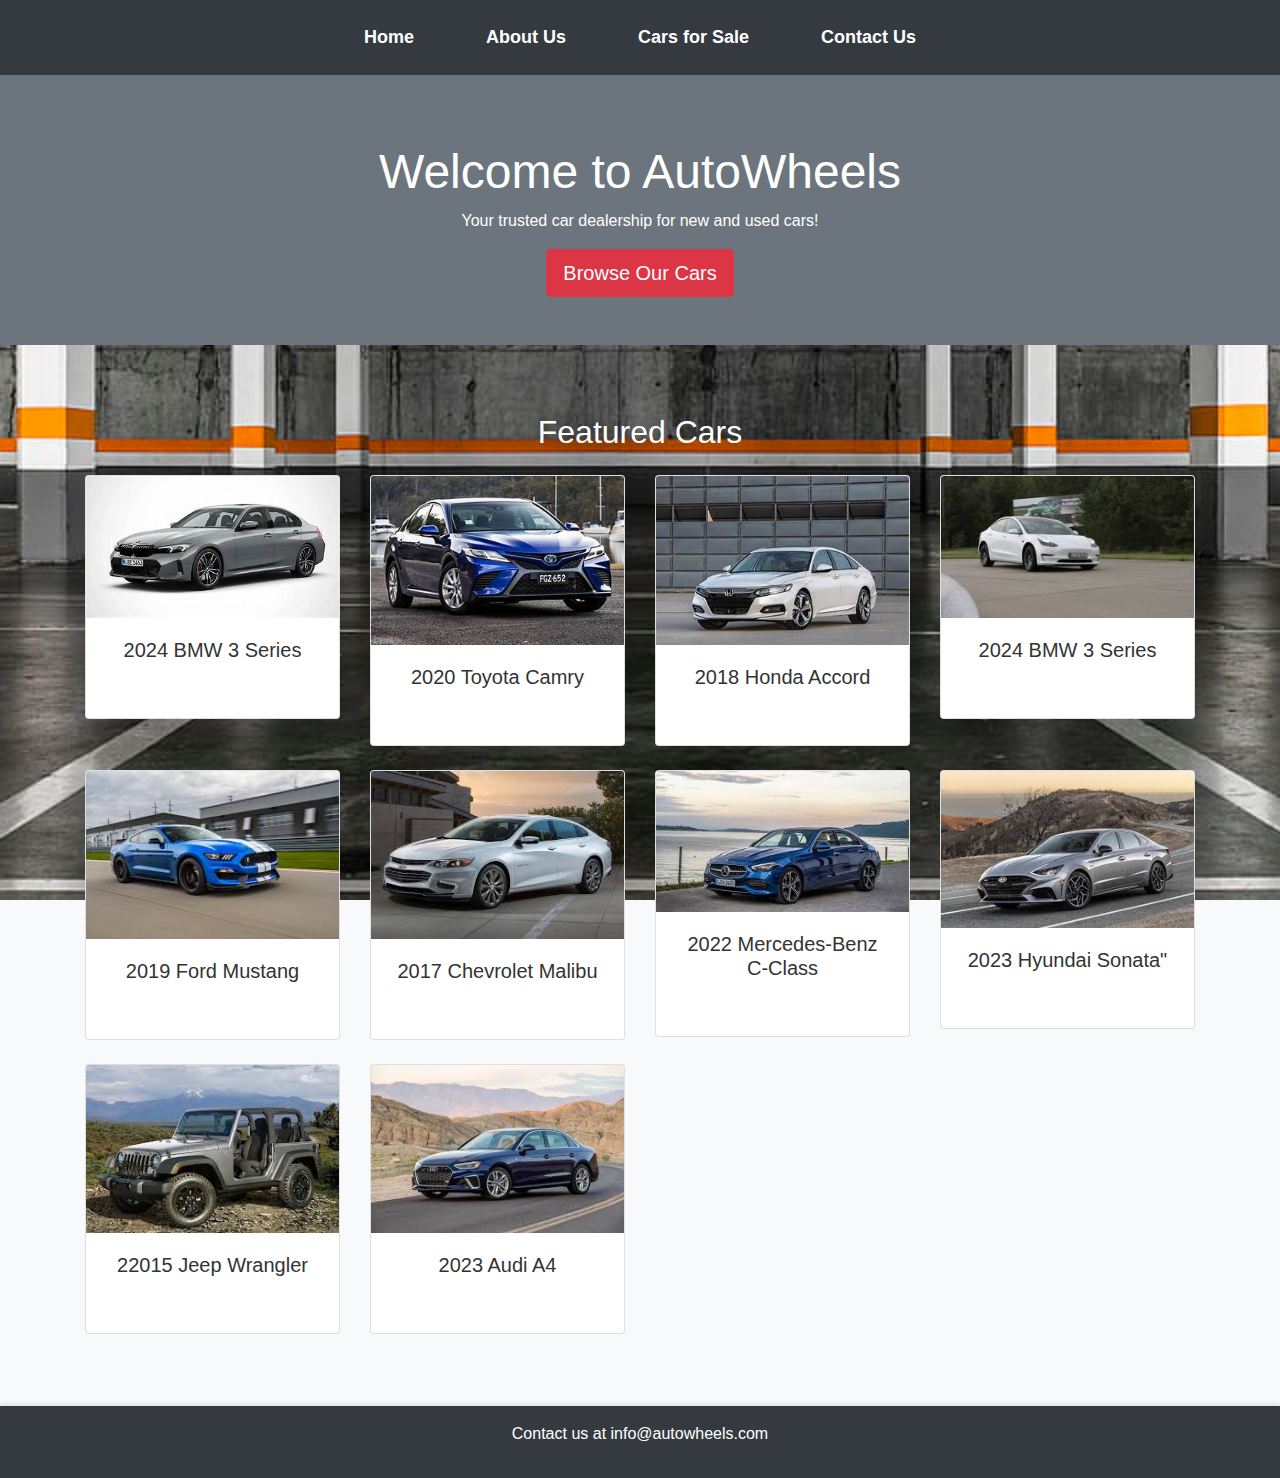
<file: index.html>
<!DOCTYPE html>
<html lang="en">
    <head>
        <meta charset="UTF-8">
        <meta name="viewport" content="width=device-width, initial-scale=1.0">
        <meta name="description" content="AutoWheels - Best car dealership in town!">
        <title>AutoWheels Car Dealership</title>
    
        <!-- Bootstrap CDN -->
        <link href="https://stackpath.bootstrapcdn.com/bootstrap/4.5.2/css/bootstrap.min.css" rel="stylesheet">
    
        <!-- Optional Bootstrap JS and Popper.js (for dropdowns, tooltips, etc.) -->
        <script src="https://code.jquery.com/jquery-3.5.1.slim.min.js"></script>
        <script src="https://cdn.jsdelivr.net/npm/@popperjs/core@2.5.2/dist/umd/popper.min.js"></script>
        <script src="https://stackpath.bootstrapcdn.com/bootstrap/4.5.2/js/bootstrap.min.js"></script>
    
        <link rel="stylesheet" href="style.css">
    </head>
    
    <body>
        <!-- Navigation Bar -->
        <header class="bg-dark text-white p-3">
            <nav class="container">
                <ul class="nav justify-content-center">
                    <li class="nav-item"><a class="nav-link text-white" href="index.html">Home</a></li>
                    <li class="nav-item"><a class="nav-link text-white" href="about.html">About Us</a></li>
                    <li class="nav-item"><a class="nav-link text-white" href="products.html">Cars for Sale</a></li>
                    <li class="nav-item"><a class="nav-link text-white" href="contact.html">Contact Us</a></li>
                </ul>
            </nav>
        </header>
    
        <!-- Main Hero Section -->
        <section class="hero bg-secondary text-white text-center py-5">
            <div class="container">
                <h1>Welcome to AutoWheels</h1>
                <p>Your trusted car dealership for new and used cars!</p>
                <a href="products.html" class="btn btn-danger btn-lg">Browse Our Cars</a>
            </div>
        </section>
    
        <!-- Featured Cars -->
        <section class="featured-cars py-5">
            <div class="container">
                <h2 class="text-center mb-4">Featured Cars</h2>
                <div class="row">
                    <div class="col-md-3 mb-4">
                        <div class="card">
                            <img src="car1.jpg" class="card-img-top" alt="Car 1">
                            <div class="card-body">
                                <h5 class="card-title">2024 BMW 3 Series</h5>
                                <p class="card-text">Price: $45,000</p>
                            </div>
                        </div>
                    </div>
                    <div class="col-md-3 mb-4">
                        <div class="card">
                            <img src="car2.jpg" class="card-img-top" alt="Car 2">
                            <div class="card-body">
                                <h5 class="card-title">2020 Toyota Camry</h5>
                                <p class="card-text">Price: $22,000</p>
                            </div>
                        </div>
                    </div>
                    <div class="col-md-3 mb-4">
                        <div class="card">
                            <img src="car3.jpg" class="card-img-top" alt="Car 3">
                            <div class="card-body">
                                <h5 class="card-title">2018 Honda Accord</h5>
                                <p class="card-text">Price: $18,000</p>
                            </div>
                        </div>
                    </div>
                    <div class="col-md-3 mb-4">
                        <div class="card">
                            <img src="car4.jpg" class="card-img-top" alt="Car 4">
                            <div class="card-body">
                                <h5 class="card-title">2024 BMW 3 Series</h5>
                                <p class="card-text">Price: $50,000</p>
                            </div>
                        </div>
                    </div>
                    <div class="col-md-3 mb-4">
                        <div class="card">
                            <img src="car5.jpg" class="card-img-top" alt="Car 5">
                            <div class="card-body">
                                <h5 class="card-title">2019 Ford Mustang</h5>
                                <p class="card-text">Price: $35,000</p>
                            </div>
                        </div>
                    </div>
                    <div class="col-md-3 mb-4">
                        <div class="card">
                            <img src="car6.jpg" class="card-img-top" alt="Car 6">
                            <div class="card-body">
                                <h5 class="card-title">2017 Chevrolet Malibu</h5>
                                <p class="card-text">$16,500</p>
                            </div>
                        </div>
                    </div>
                    <div class="col-md-3 mb-4">
                        <div class="card">
                            <img src="car7.jpg" class="card-img-top" alt="Car 7">
                            <div class="card-body">
                                <h5 class="card-title">2022 Mercedes-Benz C-Class</h5>
                                <p class="card-text">Price: $55,000</p>
                            </div>
                        </div>
                    </div>
                    <div class="col-md-3 mb-4">
                        <div class="card">
                            <img src="car8.jpg" class="card-img-top" alt="Car 8">
                            <div class="card-body">
                                <h5 class="card-title">2023 Hyundai Sonata"</h5>
                                <p class="card-text">Price: $28,000</p>
                            </div>
                        </div>
                    </div>
                    <div class="col-md-3 mb-4">
                        <div class="card">
                            <img src="car9.jpg" class="card-img-top" alt="Car 9">
                            <div class="card-body">
                                <h5 class="card-title">22015 Jeep Wrangler</h5>
                                <p class="card-text">Price: $20,000</p>
                            </div>
                        </div>
                    </div>
                    <div class="col-md-3 mb-4">
                        <div class="card">
                            <img src="car10.jpg" class="card-img-top" alt="Car 10">
                            <div class="card-body">
                                <h5 class="card-title">2023 Audi A4</h5>
                                <p class="card-text">Price: $48,000</p>
                            </div>
                        </div>
                    </div>
                </div>
            </div>
        </section>
    
        <!-- Footer -->
        <footer class="bg-dark text-white text-center py-3">
            <p>Contact us at <a href="mailto:info@autowheels.com" class="text-white">info@autowheels.com</a></p>
        </footer>
    </body>
    
</html>
</file>
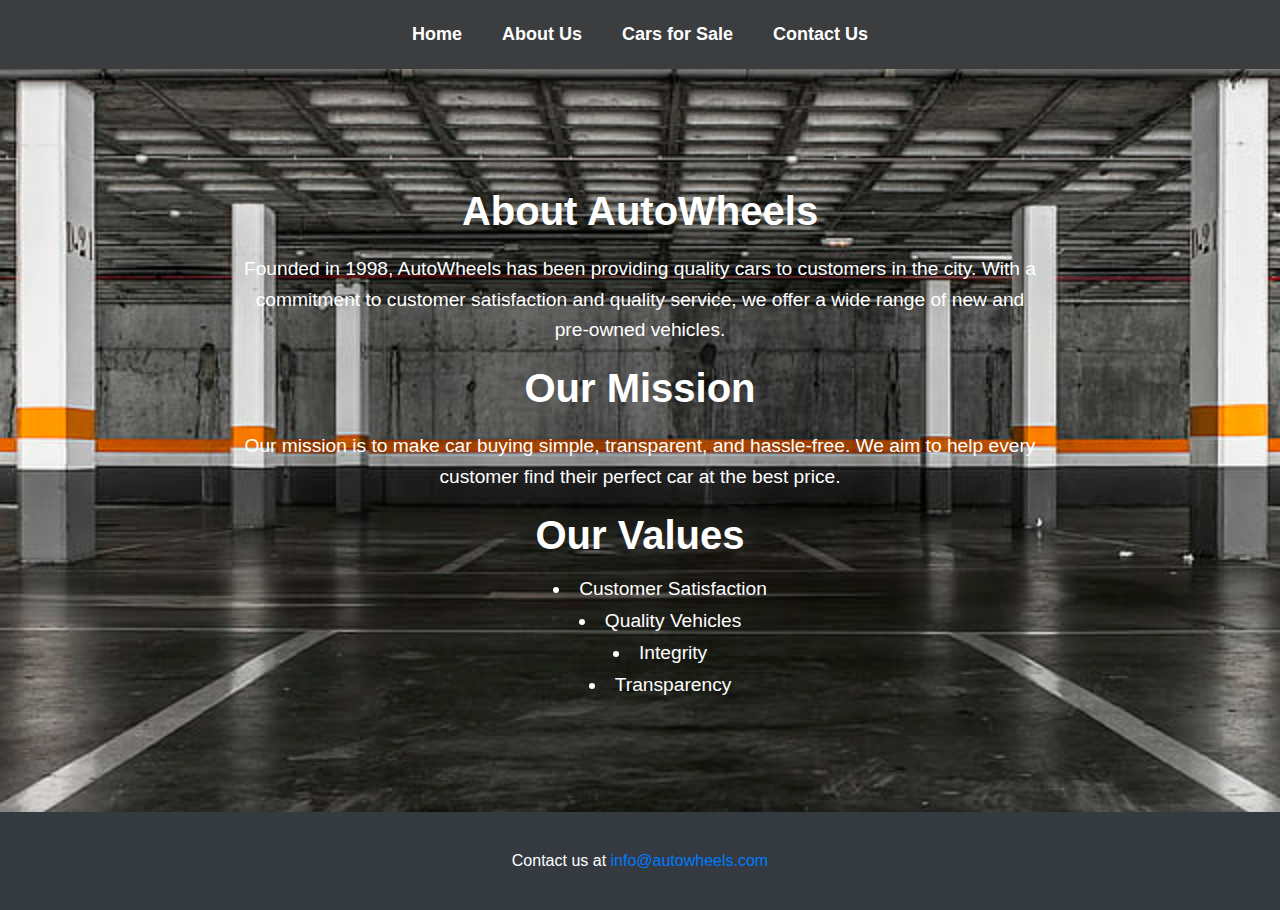
<file: about.html>
<!DOCTYPE html>
<html lang="en">
<head>
    <meta charset="UTF-8">
    <meta name="viewport" content="width=device-width, initial-scale=1.0">
    <meta name="description" content="About AutoWheels - Our history, mission, and values.">
    <title>About Us - AutoWheels</title>
    <link rel="stylesheet" href="style.css">
</head>
<body>
    <header class="bg-dark text-white p-3">
        <nav class="container">
            <ul class="nav justify-content-center">
                <li class="nav-item"><a class="nav-link text-white" href="index.html">Home</a></li>
                <li class="nav-item"><a class="nav-link text-white" href="about.html">About Us</a></li>
                <li class="nav-item"><a class="nav-link text-white" href="products.html">Cars for Sale</a></li>
                <li class="nav-item"><a class="nav-link text-white" href="contact.html">Contact Us</a></li>
            </ul>
        </nav>
    </header>

    <section class="about-us py-5">
        <div class="container">
            <h1 class="text-center mb-4">About AutoWheels</h1>
            <p>Founded in 1998, AutoWheels has been providing quality cars to customers in the city. With a commitment to customer satisfaction and quality service, we offer a wide range of new and pre-owned vehicles.</p>
            <h2>Our Mission</h2>
            <p>Our mission is to make car buying simple, transparent, and hassle-free. We aim to help every customer find their perfect car at the best price.</p>
            <h2>Our Values</h2>
            <ul>
                <li>Customer Satisfaction</li>
                <li>Quality Vehicles</li>
                <li>Integrity</li>
                <li>Transparency</li>
            </ul>
        </div>
    </section>

    <footer class="bg-dark text-white text-center py-3">
        <p>Contact us at <a href="mailto:info@autowheels.com" class="text-white">info@autowheels.com</a></p>
    </footer>
</body>

</html>
</file>
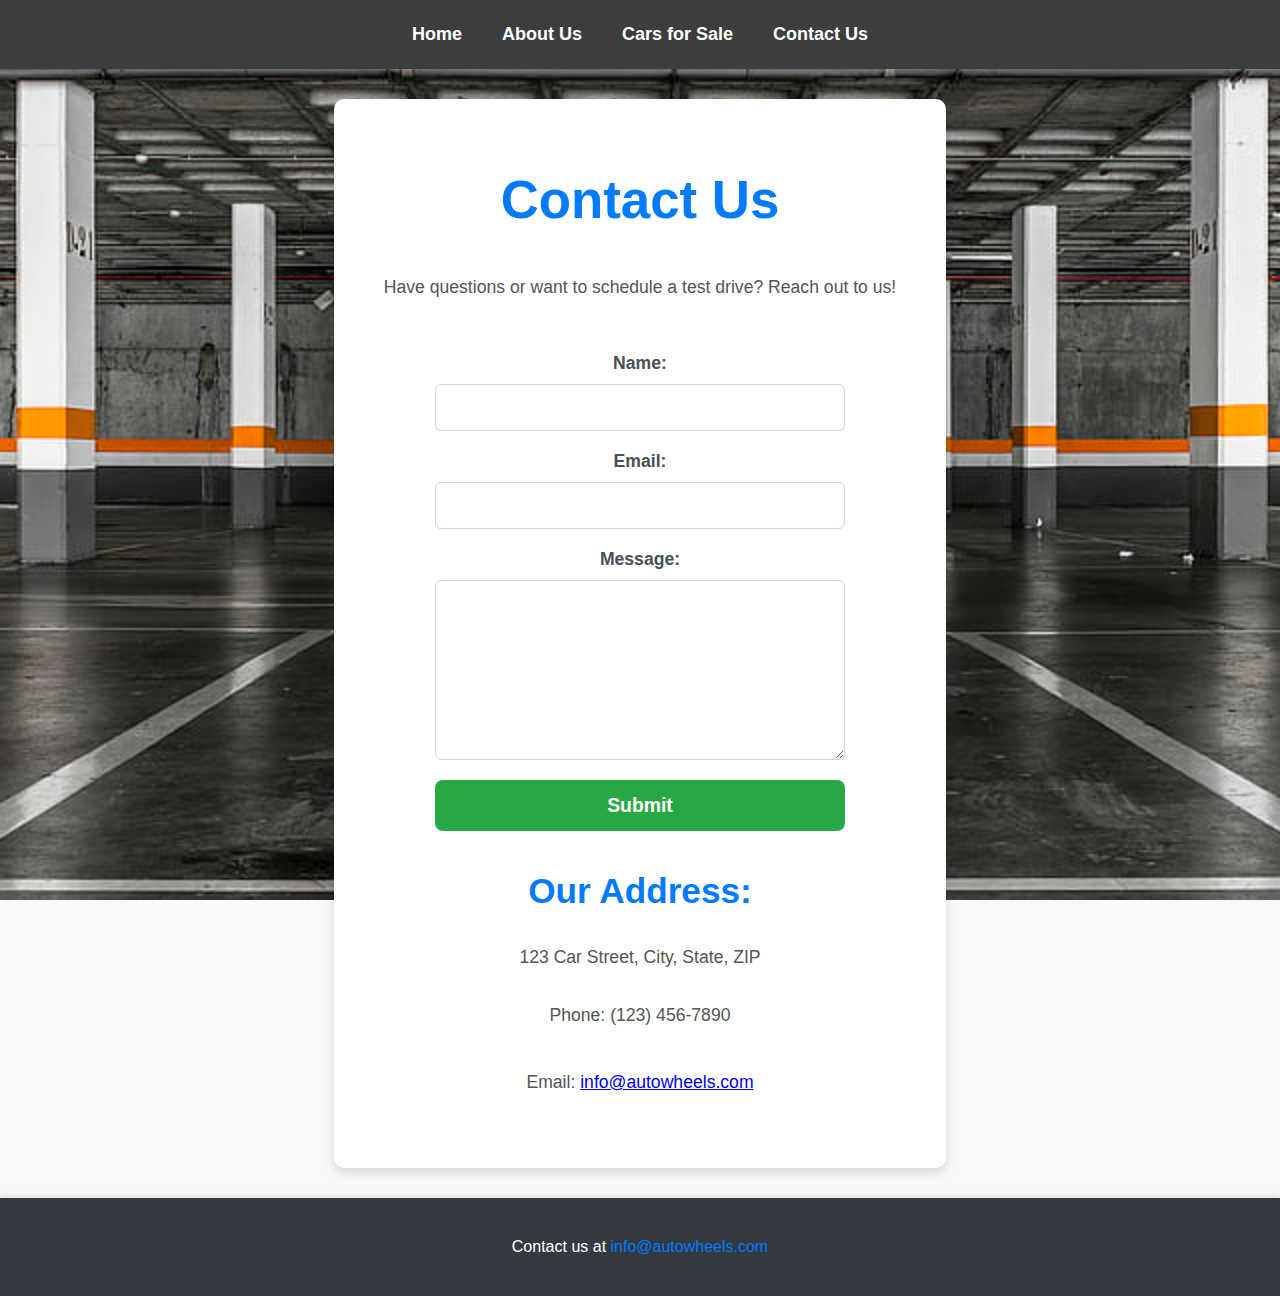
<file: contact.html>
<!DOCTYPE html>
<html lang="en">
<head>
    <meta charset="UTF-8">
    <meta name="viewport" content="width=device-width, initial-scale=1.0">
    <meta name="description" content="Contact AutoWheels for more information">
    <title>Contact Us - AutoWheels</title>
    <link rel="stylesheet" href="style.css">
</head>
<body>
    <header>
        <nav>
            <ul>
                <li><a href="index.html">Home</a></li>
                <li><a href="about.html">About Us</a></li>
                <li><a href="products.html">Cars for Sale</a></li>
                <li><a href="contact.html">Contact Us</a></li>
            </ul>
        </nav>
    </header>

    <section class="contact-us">
        <h1>Contact Us</h1>
        <p>Have questions or want to schedule a test drive? Reach out to us!</p>

        <!-- Contact Form -->
        <form action="submit_form.php" method="post">
            <label for="name">Name:</label>
            <input type="text" id="name" name="name" required>

            <label for="email">Email:</label>
            <input type="email" id="email" name="email" required>

            <label for="message">Message:</label>
            <textarea id="message" name="message" required></textarea>

            <button type="submit">Submit</button>
        </form>

        <!-- Contact Details -->
        <h2>Our Address:</h2>
        <p>123 Car Street, City, State, ZIP</p>
        <p>Phone: (123) 456-7890</p>
        <p>Email: <a href="mailto:info@autowheels.com">info@autowheels.com</a></p>
    </section>

    <footer>
        <p>Contact us at <a href="mailto:info@autowheels.com">info@autowheels.com</a></p>
    </footer>
</body>
</html>
</file>
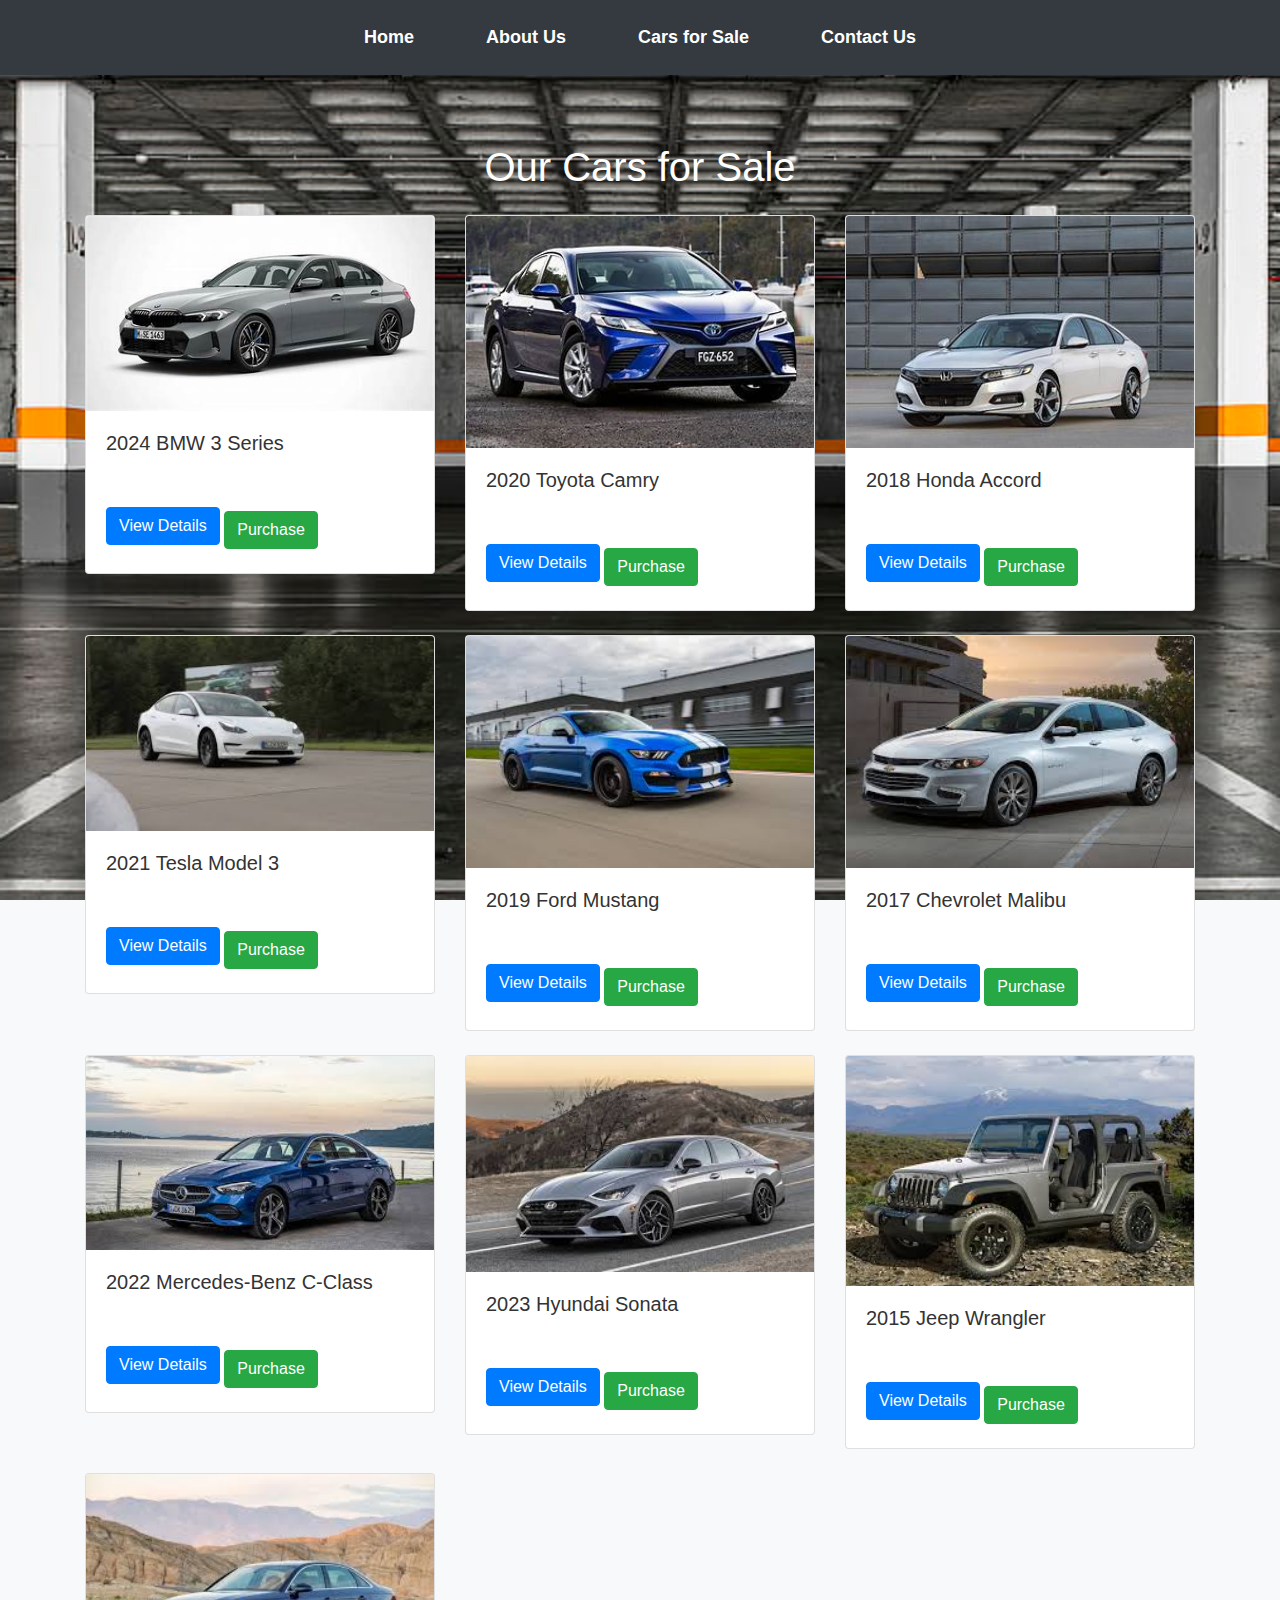
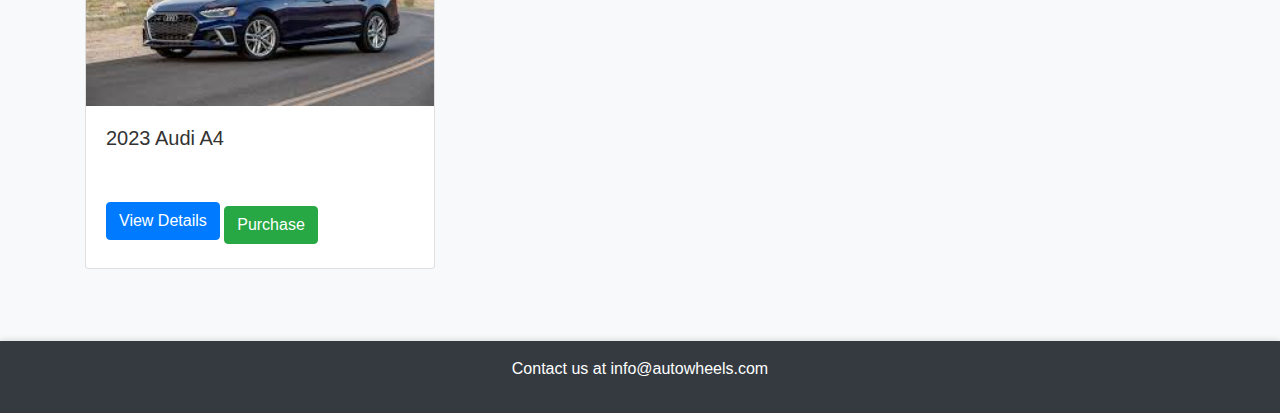
<file: products.html>
<!DOCTYPE html>
<html lang="en">
<head>
    <link rel="stylesheet" href="https://stackpath.bootstrapcdn.com/bootstrap/4.5.2/css/bootstrap.min.css">
    <meta charset="UTF-8">
    <meta name="viewport" content="width=device-width, initial-scale=1.0">
    <meta name="description" content="Browse cars for sale at AutoWheels">
    <title>Cars for Sale - AutoWheels</title>
    <link rel="stylesheet" href="style.css">
    <script>
        function toggleDetails(id) {
            var details = document.getElementById(id);
            if (details.style.display === "none") {
                details.style.display = "block";
            } else {
                details.style.display = "none";
            }
        }

        function purchaseCar(title, price) {
            alert(`Thank you for your interest in the ${title}! A representative will contact you shortly to discuss the purchase process for $${price}.`);
            // In a real application, this would trigger a more complex purchase flow.
        }
    </script>
</head>
<body>
    <header class="bg-dark text-white p-3">
        <nav class="container">
            <ul class="nav justify-content-center">
                <li class="nav-item"><a class="nav-link text-white" href="index.html">Home</a></li>
                <li class="nav-item"><a class="nav-link text-white" href="about.html">About Us</a></li>
                <li class="nav-item"><a class="nav-link text-white" href="products.html">Cars for Sale</a></li>
                <li class="nav-item"><a class="nav-link text-white" href="contact.html">Contact Us</a></li>
            </ul>
        </nav>
    </header>

    <section class="cars-for-sale py-5">
        <div class="container">
            <h1 class="text-center mb-4">Our Cars for Sale</h1>
            <div class="row">
                <script>
                    const cars = [
                        {id: 1, img: "car1.jpg", title: "2024 BMW 3 Series", price: "$45,000", features: "Leather seats, Sunroof, Bluetooth, Rearview Camera"},
                        {id: 2, img: "car2.jpg", title: "2020 Toyota Camry", price: "$22,000", features: "Backup camera, Lane assist, Keyless entry"},
                        {id: 3, img: "car3.jpg", title: "2018 Honda Accord", price: "$18,000", features: "Touchscreen, Cruise control, Heated seats"},
                        {id: 4, img: "car4.jpg", title: "2021 Tesla Model 3", price: "$50,000", features: "Autopilot, Long Range Battery, Touchscreen"},
                        {id: 5, img: "car5.jpg", title: "2019 Ford Mustang", price: "$35,000", features: "V8 Engine, Sport Mode, Convertible"},
                        {id: 6, img: "car6.jpg", title: "2017 Chevrolet Malibu", price: "$16,500", features: "Fuel Efficient, Apple CarPlay, Lane Assist"},
                        {id: 7, img: "car7.jpg", title: "2022 Mercedes-Benz C-Class", price: "$55,000", features: "Luxury Interior, Panoramic Roof, AI Voice Assistant"},
                        {id: 8, img: "car8.jpg", title: "2023 Hyundai Sonata", price: "$28,000", features: "Hybrid Option, Wireless Charging, Blind Spot Detection"},
                        {id: 9, img: "car9.jpg", title: "2015 Jeep Wrangler", price: "$20,000", features: "Off-Road Capable, 4WD, Detachable Roof"},
                        {id: 10, img: "car10.jpg", title: "2023 Audi A4", price: "$48,000", features: "Quattro AWD, LED Headlights, Navigation System"}
                    ];
                </script>

                <script>
                    document.addEventListener("DOMContentLoaded", function() {
                        const container = document.querySelector(".row");
                        cars.forEach(car => {
                            container.innerHTML += `
                                <div class="col-sm-6 col-md-4 mb-4">
                                    <div class="card">
                                        <img src="${car.img}" class="card-img-top" alt="${car.title}">
                                        <div class="card-body">
                                            <h5 class="card-title">${car.title}</h5>
                                            <p class="card-text">Price: ${car.price}</p>
                                            <button onclick="toggleDetails('details-${car.id}')" class="btn btn-primary mb-2">View Details</button>
                                            <p id="details-${car.id}" class="car-details" style="display: none; color: black;">${car.features}</p>
                                            <button onclick="purchaseCar('${car.title}', '${car.price}')" class="btn btn-success">Purchase</button>
                                        </div>
                                    </div>
                                </div>
                            `;
                        });
                    });
                </script>
            </div>
        </div>
    </section>

    <footer class="bg-dark text-white text-center py-3">
        <p>Contact us at <a href="mailto:info@autowheels.com" class="text-white">info@autowheels.com</a></p>
    </footer>
</body>
</html>
</file>
<file: style.css>
/* General Styles */
body {
    background: url(garage.jpg) no-repeat center fixed; 
    background-size: cover;
    font-family: Arial, sans-serif;
    margin: 0;
    padding: 0;
    background-color: #f4f4f4;
}

header {
    background-color: #333;
    color: white;
    padding: 10px 0;
    text-align: center;
}

nav ul {
    list-style-type: none;
    margin: 0;
    padding: 0;
}

nav ul li {
    display: inline;
    margin: 0 15px;
}

nav ul li a {
    color: white;
    text-decoration: none;
    font-size: 18px;
}

h1, h2 {
    text-align: center;
    margin-top: 20px;
    color: white;
}

p{
    color: white;
}
li{
    color: white;
}
/* Hero Section */
.hero {
    background-color: #444;
    color: white;
    padding: 50px 0;
    text-align: center;
}

.hero h1 {
    font-size: 3em;
}

.hero .cta {
    display: inline-block;
    padding: 10px 20px;
    background-color: #ff4500;
    color: white;
    text-decoration: none;
    font-weight: bold;
}

/* Featured Cars Section */
.featured-cars {
    text-align: center;
    padding: 30px 0;
}

.car-list {
    display: flex;
    justify-content: center;
    gap: 20px;
}

.car-item {
    width: 250px;
    text-align: center;
    background-color: white;
    padding: 15px;
    border-radius: 5px;
    box-shadow: 0 2px 8px rgba(0, 0, 0, 0.1);
}

.car-item img {
    width: 100%;
    height: auto;
    border-radius: 5px;
}

/* Footer */
footer {
    background-color: #333;
    color: white;
    padding: 10px;
    text-align: center;
}
/* Style for the entire about-us section */
.about-us {
    padding-top: 100px; /* Increase top padding for more vertical space */
    padding-bottom: 100px; /* Increase bottom padding */
    text-align: center; /* Center the text content within the section */
}

/* Style for the container to control width */
.about-us .container {
    max-width: 800px; /* Adjust this value to control the maximum width of the content */
    margin: 0 auto; /* Center the container horizontally */
}

/* Increase font size for headings */
.about-us h1,
.about-us h2 {
    font-size: 2.5em; /* Adjust as needed */
    margin-bottom: 20px; /* Add some space below headings */
}

/* Increase font size for paragraphs */
.about-us p {
    font-size: 1.2em; /* Adjust as needed */
    line-height: 1.6; /* Improve readability with line height */
    margin-bottom: 15px; /* Add space between paragraphs */
}

/* Increase font size for list items */
.about-us ul li {
    font-size: 1.2em; /* Adjust as needed */
    margin-bottom: 10px;
    list-style-position: inside; /* Keep bullet points within the text flow */
}
/* General Body Styling */
body {
    font-family: 'Segoe UI', Tahoma, Geneva, Verdana, sans-serif; /* Modern, readable font */
    margin: 0;
    padding: 0;
    background-color: #f8f9fa; /* Light gray background */
    color: #333; /* Dark gray text */
    display: flex;
    flex-direction: column;
    min-height: 100vh;
}

/* Header Styling */
header {
    background-color: #3b3d3f; /* Bootstrap primary color */
    color: white;
    padding: 1.5em 0;
    text-align: center;
    box-shadow: 0 2px 5px rgba(0, 0, 0, 0.1); /* Subtle shadow */
}

header nav ul {
    list-style: none;
    padding: 0;
    margin: 0;
    display: flex;
    justify-content: center;
}

header nav ul li {
    margin: 0 20px;
}

header nav ul li a {
    color: white;
    text-decoration: none;
    font-weight: bold;
    transition: color 0.3s ease; /* Smooth hover effect */
}

header nav ul li a:hover {
    color: #e9ecef; /* Lighter color on hover */
}

/* Contact Us Section Styling */
.contact-us {
    background-color: white;
    padding: 50px;
    margin: 30px auto;
    max-width: 700px; /* Slightly narrower for better focus */
    border-radius: 10px;
    box-shadow: 0 4px 12px rgba(0, 0, 0, 0.15); /* More pronounced shadow */
    font-size: 1.1em;
    flex-grow: 1;
    display: flex;
    flex-direction: column;
    align-items: center;
    text-align: center;
}

.contact-us h1 {
    font-size: 3em;
    color: #007bff; /* Primary color for the heading */
    margin-bottom: 25px;
}

.contact-us p {
    line-height: 1.7;
    margin-bottom: 20px;
    color: #555; /* Slightly lighter text for paragraphs */
}

/* Contact Form Styling */
.contact-us form {
    width: 80%;
    margin-top: 30px;
    display: flex;
    flex-direction: column;
    align-items: stretch; /* Stretch form elements to full width */
}

.contact-us label {
    display: block;
    margin-bottom: 10px;
    font-weight: bold;
    color: #495057; /* Darker gray for labels */
}

.contact-us input[type="text"],
.contact-us input[type="email"],
.contact-us textarea {
    width: 100%;
    padding: 12px;
    margin-bottom: 20px;
    border: 1px solid #ced4da; /* Light gray border */
    border-radius: 6px;
    font-size: 1em;
    box-sizing: border-box; /* Include padding and border in element's total width and height */
    transition: border-color 0.3s ease;
}

.contact-us input[type="text"]:focus,
.contact-us input[type="email"]:focus,
.contact-us textarea:focus {
    outline: none;
    border-color: #007bff; /* Highlight on focus */
    box-shadow: 0 0 0 0.2rem rgba(0, 123, 255, 0.25); /* Subtle focus shadow */
}

.contact-us textarea {
    min-height: 180px;
}

.contact-us button[type="submit"] {
    background-color: #28a745; /* Bootstrap success color */
    color: white;
    padding: 14px 25px;
    border: none;
    border-radius: 8px;
    cursor: pointer;
    font-size: 1.1em;
    font-weight: bold;
    transition: background-color 0.3s ease;
}

.contact-us button[type="submit"]:hover {
    background-color: #1e7e34; /* Darker shade on hover */
}

/* Contact Details Styling */
.contact-us h2 {
    font-size: 2em;
    color: #007bff;
    margin-top: 40px;
    margin-bottom: 15px;
}

.contact-us h2 + p {
    margin-bottom: 10px;
    color: #555;
}

.contact-us h2 + p a {
    color: #007bff;
    text-decoration: none;
    transition: color 0.3s ease;
}

.contact-us h2 + p a:hover {
    color: #0056b3;
    text-decoration: underline;
}

/* Footer Styling */
footer {
    background-color: #343a40; /* Darker background */
    color: #e9ecef; /* Lighter text */
    text-align: center;
    padding: 1.5em 0;
    margin-top: auto;
    box-shadow: 0 -2px 5px rgba(0, 0, 0, 0.1); /* Subtle top shadow */
}

footer a {
    color: #007bff;
    text-decoration: none;
    transition: color 0.3s ease;
}

footer a:hover {
    color: #e9ecef;
    text-decoration: underline;
}
</file>
